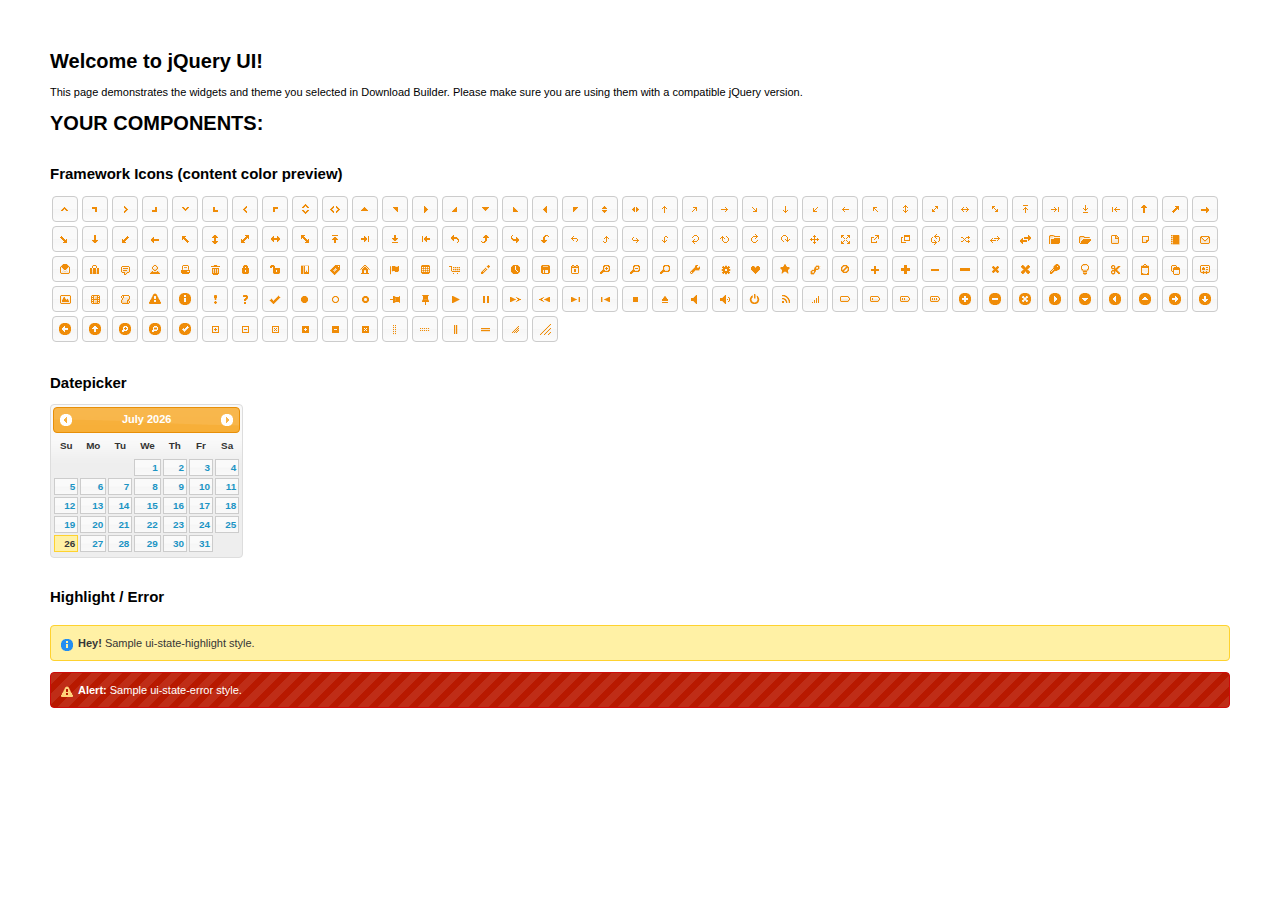
<file: js/jquery-ui-1.11.4/index.html>
<!doctype html>
<html lang="us">
<head>
	<meta charset="utf-8">
	<title>jQuery UI Example Page</title>
	<link href="jquery-ui.css" rel="stylesheet">
	<style>
	body{
		font: 62.5% "Trebuchet MS", sans-serif;
		margin: 50px;
	}
	.demoHeaders {
		margin-top: 2em;
	}
	#dialog-link {
		padding: .4em 1em .4em 20px;
		text-decoration: none;
		position: relative;
	}
	#dialog-link span.ui-icon {
		margin: 0 5px 0 0;
		position: absolute;
		left: .2em;
		top: 50%;
		margin-top: -8px;
	}
	#icons {
		margin: 0;
		padding: 0;
	}
	#icons li {
		margin: 2px;
		position: relative;
		padding: 4px 0;
		cursor: pointer;
		float: left;
		list-style: none;
	}
	#icons span.ui-icon {
		float: left;
		margin: 0 4px;
	}
	.fakewindowcontain .ui-widget-overlay {
		position: absolute;
	}
	select {
		width: 200px;
	}
	</style>
</head>
<body>

<h1>Welcome to jQuery UI!</h1>

<div class="ui-widget">
	<p>This page demonstrates the widgets and theme you selected in Download Builder. Please make sure you are using them with a compatible jQuery version.</p>
</div>

<h1>YOUR COMPONENTS:</h1>












<h2 class="demoHeaders">Framework Icons (content color preview)</h2>
<ul id="icons" class="ui-widget ui-helper-clearfix">
	<li class="ui-state-default ui-corner-all" title=".ui-icon-carat-1-n"><span class="ui-icon ui-icon-carat-1-n"></span></li>
	<li class="ui-state-default ui-corner-all" title=".ui-icon-carat-1-ne"><span class="ui-icon ui-icon-carat-1-ne"></span></li>
	<li class="ui-state-default ui-corner-all" title=".ui-icon-carat-1-e"><span class="ui-icon ui-icon-carat-1-e"></span></li>
	<li class="ui-state-default ui-corner-all" title=".ui-icon-carat-1-se"><span class="ui-icon ui-icon-carat-1-se"></span></li>
	<li class="ui-state-default ui-corner-all" title=".ui-icon-carat-1-s"><span class="ui-icon ui-icon-carat-1-s"></span></li>
	<li class="ui-state-default ui-corner-all" title=".ui-icon-carat-1-sw"><span class="ui-icon ui-icon-carat-1-sw"></span></li>
	<li class="ui-state-default ui-corner-all" title=".ui-icon-carat-1-w"><span class="ui-icon ui-icon-carat-1-w"></span></li>
	<li class="ui-state-default ui-corner-all" title=".ui-icon-carat-1-nw"><span class="ui-icon ui-icon-carat-1-nw"></span></li>
	<li class="ui-state-default ui-corner-all" title=".ui-icon-carat-2-n-s"><span class="ui-icon ui-icon-carat-2-n-s"></span></li>
	<li class="ui-state-default ui-corner-all" title=".ui-icon-carat-2-e-w"><span class="ui-icon ui-icon-carat-2-e-w"></span></li>
	<li class="ui-state-default ui-corner-all" title=".ui-icon-triangle-1-n"><span class="ui-icon ui-icon-triangle-1-n"></span></li>
	<li class="ui-state-default ui-corner-all" title=".ui-icon-triangle-1-ne"><span class="ui-icon ui-icon-triangle-1-ne"></span></li>
	<li class="ui-state-default ui-corner-all" title=".ui-icon-triangle-1-e"><span class="ui-icon ui-icon-triangle-1-e"></span></li>
	<li class="ui-state-default ui-corner-all" title=".ui-icon-triangle-1-se"><span class="ui-icon ui-icon-triangle-1-se"></span></li>
	<li class="ui-state-default ui-corner-all" title=".ui-icon-triangle-1-s"><span class="ui-icon ui-icon-triangle-1-s"></span></li>
	<li class="ui-state-default ui-corner-all" title=".ui-icon-triangle-1-sw"><span class="ui-icon ui-icon-triangle-1-sw"></span></li>
	<li class="ui-state-default ui-corner-all" title=".ui-icon-triangle-1-w"><span class="ui-icon ui-icon-triangle-1-w"></span></li>
	<li class="ui-state-default ui-corner-all" title=".ui-icon-triangle-1-nw"><span class="ui-icon ui-icon-triangle-1-nw"></span></li>
	<li class="ui-state-default ui-corner-all" title=".ui-icon-triangle-2-n-s"><span class="ui-icon ui-icon-triangle-2-n-s"></span></li>
	<li class="ui-state-default ui-corner-all" title=".ui-icon-triangle-2-e-w"><span class="ui-icon ui-icon-triangle-2-e-w"></span></li>
	<li class="ui-state-default ui-corner-all" title=".ui-icon-arrow-1-n"><span class="ui-icon ui-icon-arrow-1-n"></span></li>
	<li class="ui-state-default ui-corner-all" title=".ui-icon-arrow-1-ne"><span class="ui-icon ui-icon-arrow-1-ne"></span></li>
	<li class="ui-state-default ui-corner-all" title=".ui-icon-arrow-1-e"><span class="ui-icon ui-icon-arrow-1-e"></span></li>
	<li class="ui-state-default ui-corner-all" title=".ui-icon-arrow-1-se"><span class="ui-icon ui-icon-arrow-1-se"></span></li>
	<li class="ui-state-default ui-corner-all" title=".ui-icon-arrow-1-s"><span class="ui-icon ui-icon-arrow-1-s"></span></li>
	<li class="ui-state-default ui-corner-all" title=".ui-icon-arrow-1-sw"><span class="ui-icon ui-icon-arrow-1-sw"></span></li>
	<li class="ui-state-default ui-corner-all" title=".ui-icon-arrow-1-w"><span class="ui-icon ui-icon-arrow-1-w"></span></li>
	<li class="ui-state-default ui-corner-all" title=".ui-icon-arrow-1-nw"><span class="ui-icon ui-icon-arrow-1-nw"></span></li>
	<li class="ui-state-default ui-corner-all" title=".ui-icon-arrow-2-n-s"><span class="ui-icon ui-icon-arrow-2-n-s"></span></li>
	<li class="ui-state-default ui-corner-all" title=".ui-icon-arrow-2-ne-sw"><span class="ui-icon ui-icon-arrow-2-ne-sw"></span></li>
	<li class="ui-state-default ui-corner-all" title=".ui-icon-arrow-2-e-w"><span class="ui-icon ui-icon-arrow-2-e-w"></span></li>
	<li class="ui-state-default ui-corner-all" title=".ui-icon-arrow-2-se-nw"><span class="ui-icon ui-icon-arrow-2-se-nw"></span></li>
	<li class="ui-state-default ui-corner-all" title=".ui-icon-arrowstop-1-n"><span class="ui-icon ui-icon-arrowstop-1-n"></span></li>
	<li class="ui-state-default ui-corner-all" title=".ui-icon-arrowstop-1-e"><span class="ui-icon ui-icon-arrowstop-1-e"></span></li>
	<li class="ui-state-default ui-corner-all" title=".ui-icon-arrowstop-1-s"><span class="ui-icon ui-icon-arrowstop-1-s"></span></li>
	<li class="ui-state-default ui-corner-all" title=".ui-icon-arrowstop-1-w"><span class="ui-icon ui-icon-arrowstop-1-w"></span></li>
	<li class="ui-state-default ui-corner-all" title=".ui-icon-arrowthick-1-n"><span class="ui-icon ui-icon-arrowthick-1-n"></span></li>
	<li class="ui-state-default ui-corner-all" title=".ui-icon-arrowthick-1-ne"><span class="ui-icon ui-icon-arrowthick-1-ne"></span></li>
	<li class="ui-state-default ui-corner-all" title=".ui-icon-arrowthick-1-e"><span class="ui-icon ui-icon-arrowthick-1-e"></span></li>
	<li class="ui-state-default ui-corner-all" title=".ui-icon-arrowthick-1-se"><span class="ui-icon ui-icon-arrowthick-1-se"></span></li>
	<li class="ui-state-default ui-corner-all" title=".ui-icon-arrowthick-1-s"><span class="ui-icon ui-icon-arrowthick-1-s"></span></li>
	<li class="ui-state-default ui-corner-all" title=".ui-icon-arrowthick-1-sw"><span class="ui-icon ui-icon-arrowthick-1-sw"></span></li>
	<li class="ui-state-default ui-corner-all" title=".ui-icon-arrowthick-1-w"><span class="ui-icon ui-icon-arrowthick-1-w"></span></li>
	<li class="ui-state-default ui-corner-all" title=".ui-icon-arrowthick-1-nw"><span class="ui-icon ui-icon-arrowthick-1-nw"></span></li>
	<li class="ui-state-default ui-corner-all" title=".ui-icon-arrowthick-2-n-s"><span class="ui-icon ui-icon-arrowthick-2-n-s"></span></li>
	<li class="ui-state-default ui-corner-all" title=".ui-icon-arrowthick-2-ne-sw"><span class="ui-icon ui-icon-arrowthick-2-ne-sw"></span></li>
	<li class="ui-state-default ui-corner-all" title=".ui-icon-arrowthick-2-e-w"><span class="ui-icon ui-icon-arrowthick-2-e-w"></span></li>
	<li class="ui-state-default ui-corner-all" title=".ui-icon-arrowthick-2-se-nw"><span class="ui-icon ui-icon-arrowthick-2-se-nw"></span></li>
	<li class="ui-state-default ui-corner-all" title=".ui-icon-arrowthickstop-1-n"><span class="ui-icon ui-icon-arrowthickstop-1-n"></span></li>
	<li class="ui-state-default ui-corner-all" title=".ui-icon-arrowthickstop-1-e"><span class="ui-icon ui-icon-arrowthickstop-1-e"></span></li>
	<li class="ui-state-default ui-corner-all" title=".ui-icon-arrowthickstop-1-s"><span class="ui-icon ui-icon-arrowthickstop-1-s"></span></li>
	<li class="ui-state-default ui-corner-all" title=".ui-icon-arrowthickstop-1-w"><span class="ui-icon ui-icon-arrowthickstop-1-w"></span></li>
	<li class="ui-state-default ui-corner-all" title=".ui-icon-arrowreturnthick-1-w"><span class="ui-icon ui-icon-arrowreturnthick-1-w"></span></li>
	<li class="ui-state-default ui-corner-all" title=".ui-icon-arrowreturnthick-1-n"><span class="ui-icon ui-icon-arrowreturnthick-1-n"></span></li>
	<li class="ui-state-default ui-corner-all" title=".ui-icon-arrowreturnthick-1-e"><span class="ui-icon ui-icon-arrowreturnthick-1-e"></span></li>
	<li class="ui-state-default ui-corner-all" title=".ui-icon-arrowreturnthick-1-s"><span class="ui-icon ui-icon-arrowreturnthick-1-s"></span></li>
	<li class="ui-state-default ui-corner-all" title=".ui-icon-arrowreturn-1-w"><span class="ui-icon ui-icon-arrowreturn-1-w"></span></li>
	<li class="ui-state-default ui-corner-all" title=".ui-icon-arrowreturn-1-n"><span class="ui-icon ui-icon-arrowreturn-1-n"></span></li>
	<li class="ui-state-default ui-corner-all" title=".ui-icon-arrowreturn-1-e"><span class="ui-icon ui-icon-arrowreturn-1-e"></span></li>
	<li class="ui-state-default ui-corner-all" title=".ui-icon-arrowreturn-1-s"><span class="ui-icon ui-icon-arrowreturn-1-s"></span></li>
	<li class="ui-state-default ui-corner-all" title=".ui-icon-arrowrefresh-1-w"><span class="ui-icon ui-icon-arrowrefresh-1-w"></span></li>
	<li class="ui-state-default ui-corner-all" title=".ui-icon-arrowrefresh-1-n"><span class="ui-icon ui-icon-arrowrefresh-1-n"></span></li>
	<li class="ui-state-default ui-corner-all" title=".ui-icon-arrowrefresh-1-e"><span class="ui-icon ui-icon-arrowrefresh-1-e"></span></li>
	<li class="ui-state-default ui-corner-all" title=".ui-icon-arrowrefresh-1-s"><span class="ui-icon ui-icon-arrowrefresh-1-s"></span></li>
	<li class="ui-state-default ui-corner-all" title=".ui-icon-arrow-4"><span class="ui-icon ui-icon-arrow-4"></span></li>
	<li class="ui-state-default ui-corner-all" title=".ui-icon-arrow-4-diag"><span class="ui-icon ui-icon-arrow-4-diag"></span></li>
	<li class="ui-state-default ui-corner-all" title=".ui-icon-extlink"><span class="ui-icon ui-icon-extlink"></span></li>
	<li class="ui-state-default ui-corner-all" title=".ui-icon-newwin"><span class="ui-icon ui-icon-newwin"></span></li>
	<li class="ui-state-default ui-corner-all" title=".ui-icon-refresh"><span class="ui-icon ui-icon-refresh"></span></li>
	<li class="ui-state-default ui-corner-all" title=".ui-icon-shuffle"><span class="ui-icon ui-icon-shuffle"></span></li>
	<li class="ui-state-default ui-corner-all" title=".ui-icon-transfer-e-w"><span class="ui-icon ui-icon-transfer-e-w"></span></li>
	<li class="ui-state-default ui-corner-all" title=".ui-icon-transferthick-e-w"><span class="ui-icon ui-icon-transferthick-e-w"></span></li>
	<li class="ui-state-default ui-corner-all" title=".ui-icon-folder-collapsed"><span class="ui-icon ui-icon-folder-collapsed"></span></li>
	<li class="ui-state-default ui-corner-all" title=".ui-icon-folder-open"><span class="ui-icon ui-icon-folder-open"></span></li>
	<li class="ui-state-default ui-corner-all" title=".ui-icon-document"><span class="ui-icon ui-icon-document"></span></li>
	<li class="ui-state-default ui-corner-all" title=".ui-icon-document-b"><span class="ui-icon ui-icon-document-b"></span></li>
	<li class="ui-state-default ui-corner-all" title=".ui-icon-note"><span class="ui-icon ui-icon-note"></span></li>
	<li class="ui-state-default ui-corner-all" title=".ui-icon-mail-closed"><span class="ui-icon ui-icon-mail-closed"></span></li>
	<li class="ui-state-default ui-corner-all" title=".ui-icon-mail-open"><span class="ui-icon ui-icon-mail-open"></span></li>
	<li class="ui-state-default ui-corner-all" title=".ui-icon-suitcase"><span class="ui-icon ui-icon-suitcase"></span></li>
	<li class="ui-state-default ui-corner-all" title=".ui-icon-comment"><span class="ui-icon ui-icon-comment"></span></li>
	<li class="ui-state-default ui-corner-all" title=".ui-icon-person"><span class="ui-icon ui-icon-person"></span></li>
	<li class="ui-state-default ui-corner-all" title=".ui-icon-print"><span class="ui-icon ui-icon-print"></span></li>
	<li class="ui-state-default ui-corner-all" title=".ui-icon-trash"><span class="ui-icon ui-icon-trash"></span></li>
	<li class="ui-state-default ui-corner-all" title=".ui-icon-locked"><span class="ui-icon ui-icon-locked"></span></li>
	<li class="ui-state-default ui-corner-all" title=".ui-icon-unlocked"><span class="ui-icon ui-icon-unlocked"></span></li>
	<li class="ui-state-default ui-corner-all" title=".ui-icon-bookmark"><span class="ui-icon ui-icon-bookmark"></span></li>
	<li class="ui-state-default ui-corner-all" title=".ui-icon-tag"><span class="ui-icon ui-icon-tag"></span></li>
	<li class="ui-state-default ui-corner-all" title=".ui-icon-home"><span class="ui-icon ui-icon-home"></span></li>
	<li class="ui-state-default ui-corner-all" title=".ui-icon-flag"><span class="ui-icon ui-icon-flag"></span></li>
	<li class="ui-state-default ui-corner-all" title=".ui-icon-calculator"><span class="ui-icon ui-icon-calculator"></span></li>
	<li class="ui-state-default ui-corner-all" title=".ui-icon-cart"><span class="ui-icon ui-icon-cart"></span></li>
	<li class="ui-state-default ui-corner-all" title=".ui-icon-pencil"><span class="ui-icon ui-icon-pencil"></span></li>
	<li class="ui-state-default ui-corner-all" title=".ui-icon-clock"><span class="ui-icon ui-icon-clock"></span></li>
	<li class="ui-state-default ui-corner-all" title=".ui-icon-disk"><span class="ui-icon ui-icon-disk"></span></li>
	<li class="ui-state-default ui-corner-all" title=".ui-icon-calendar"><span class="ui-icon ui-icon-calendar"></span></li>
	<li class="ui-state-default ui-corner-all" title=".ui-icon-zoomin"><span class="ui-icon ui-icon-zoomin"></span></li>
	<li class="ui-state-default ui-corner-all" title=".ui-icon-zoomout"><span class="ui-icon ui-icon-zoomout"></span></li>
	<li class="ui-state-default ui-corner-all" title=".ui-icon-search"><span class="ui-icon ui-icon-search"></span></li>
	<li class="ui-state-default ui-corner-all" title=".ui-icon-wrench"><span class="ui-icon ui-icon-wrench"></span></li>
	<li class="ui-state-default ui-corner-all" title=".ui-icon-gear"><span class="ui-icon ui-icon-gear"></span></li>
	<li class="ui-state-default ui-corner-all" title=".ui-icon-heart"><span class="ui-icon ui-icon-heart"></span></li>
	<li class="ui-state-default ui-corner-all" title=".ui-icon-star"><span class="ui-icon ui-icon-star"></span></li>
	<li class="ui-state-default ui-corner-all" title=".ui-icon-link"><span class="ui-icon ui-icon-link"></span></li>
	<li class="ui-state-default ui-corner-all" title=".ui-icon-cancel"><span class="ui-icon ui-icon-cancel"></span></li>
	<li class="ui-state-default ui-corner-all" title=".ui-icon-plus"><span class="ui-icon ui-icon-plus"></span></li>
	<li class="ui-state-default ui-corner-all" title=".ui-icon-plusthick"><span class="ui-icon ui-icon-plusthick"></span></li>
	<li class="ui-state-default ui-corner-all" title=".ui-icon-minus"><span class="ui-icon ui-icon-minus"></span></li>
	<li class="ui-state-default ui-corner-all" title=".ui-icon-minusthick"><span class="ui-icon ui-icon-minusthick"></span></li>
	<li class="ui-state-default ui-corner-all" title=".ui-icon-close"><span class="ui-icon ui-icon-close"></span></li>
	<li class="ui-state-default ui-corner-all" title=".ui-icon-closethick"><span class="ui-icon ui-icon-closethick"></span></li>
	<li class="ui-state-default ui-corner-all" title=".ui-icon-key"><span class="ui-icon ui-icon-key"></span></li>
	<li class="ui-state-default ui-corner-all" title=".ui-icon-lightbulb"><span class="ui-icon ui-icon-lightbulb"></span></li>
	<li class="ui-state-default ui-corner-all" title=".ui-icon-scissors"><span class="ui-icon ui-icon-scissors"></span></li>
	<li class="ui-state-default ui-corner-all" title=".ui-icon-clipboard"><span class="ui-icon ui-icon-clipboard"></span></li>
	<li class="ui-state-default ui-corner-all" title=".ui-icon-copy"><span class="ui-icon ui-icon-copy"></span></li>
	<li class="ui-state-default ui-corner-all" title=".ui-icon-contact"><span class="ui-icon ui-icon-contact"></span></li>
	<li class="ui-state-default ui-corner-all" title=".ui-icon-image"><span class="ui-icon ui-icon-image"></span></li>
	<li class="ui-state-default ui-corner-all" title=".ui-icon-video"><span class="ui-icon ui-icon-video"></span></li>
	<li class="ui-state-default ui-corner-all" title=".ui-icon-script"><span class="ui-icon ui-icon-script"></span></li>
	<li class="ui-state-default ui-corner-all" title=".ui-icon-alert"><span class="ui-icon ui-icon-alert"></span></li>
	<li class="ui-state-default ui-corner-all" title=".ui-icon-info"><span class="ui-icon ui-icon-info"></span></li>
	<li class="ui-state-default ui-corner-all" title=".ui-icon-notice"><span class="ui-icon ui-icon-notice"></span></li>
	<li class="ui-state-default ui-corner-all" title=".ui-icon-help"><span class="ui-icon ui-icon-help"></span></li>
	<li class="ui-state-default ui-corner-all" title=".ui-icon-check"><span class="ui-icon ui-icon-check"></span></li>
	<li class="ui-state-default ui-corner-all" title=".ui-icon-bullet"><span class="ui-icon ui-icon-bullet"></span></li>
	<li class="ui-state-default ui-corner-all" title=".ui-icon-radio-off"><span class="ui-icon ui-icon-radio-off"></span></li>
	<li class="ui-state-default ui-corner-all" title=".ui-icon-radio-on"><span class="ui-icon ui-icon-radio-on"></span></li>
	<li class="ui-state-default ui-corner-all" title=".ui-icon-pin-w"><span class="ui-icon ui-icon-pin-w"></span></li>
	<li class="ui-state-default ui-corner-all" title=".ui-icon-pin-s"><span class="ui-icon ui-icon-pin-s"></span></li>
	<li class="ui-state-default ui-corner-all" title=".ui-icon-play"><span class="ui-icon ui-icon-play"></span></li>
	<li class="ui-state-default ui-corner-all" title=".ui-icon-pause"><span class="ui-icon ui-icon-pause"></span></li>
	<li class="ui-state-default ui-corner-all" title=".ui-icon-seek-next"><span class="ui-icon ui-icon-seek-next"></span></li>
	<li class="ui-state-default ui-corner-all" title=".ui-icon-seek-prev"><span class="ui-icon ui-icon-seek-prev"></span></li>
	<li class="ui-state-default ui-corner-all" title=".ui-icon-seek-end"><span class="ui-icon ui-icon-seek-end"></span></li>
	<li class="ui-state-default ui-corner-all" title=".ui-icon-seek-first"><span class="ui-icon ui-icon-seek-first"></span></li>
	<li class="ui-state-default ui-corner-all" title=".ui-icon-stop"><span class="ui-icon ui-icon-stop"></span></li>
	<li class="ui-state-default ui-corner-all" title=".ui-icon-eject"><span class="ui-icon ui-icon-eject"></span></li>
	<li class="ui-state-default ui-corner-all" title=".ui-icon-volume-off"><span class="ui-icon ui-icon-volume-off"></span></li>
	<li class="ui-state-default ui-corner-all" title=".ui-icon-volume-on"><span class="ui-icon ui-icon-volume-on"></span></li>
	<li class="ui-state-default ui-corner-all" title=".ui-icon-power"><span class="ui-icon ui-icon-power"></span></li>
	<li class="ui-state-default ui-corner-all" title=".ui-icon-signal-diag"><span class="ui-icon ui-icon-signal-diag"></span></li>
	<li class="ui-state-default ui-corner-all" title=".ui-icon-signal"><span class="ui-icon ui-icon-signal"></span></li>
	<li class="ui-state-default ui-corner-all" title=".ui-icon-battery-0"><span class="ui-icon ui-icon-battery-0"></span></li>
	<li class="ui-state-default ui-corner-all" title=".ui-icon-battery-1"><span class="ui-icon ui-icon-battery-1"></span></li>
	<li class="ui-state-default ui-corner-all" title=".ui-icon-battery-2"><span class="ui-icon ui-icon-battery-2"></span></li>
	<li class="ui-state-default ui-corner-all" title=".ui-icon-battery-3"><span class="ui-icon ui-icon-battery-3"></span></li>
	<li class="ui-state-default ui-corner-all" title=".ui-icon-circle-plus"><span class="ui-icon ui-icon-circle-plus"></span></li>
	<li class="ui-state-default ui-corner-all" title=".ui-icon-circle-minus"><span class="ui-icon ui-icon-circle-minus"></span></li>
	<li class="ui-state-default ui-corner-all" title=".ui-icon-circle-close"><span class="ui-icon ui-icon-circle-close"></span></li>
	<li class="ui-state-default ui-corner-all" title=".ui-icon-circle-triangle-e"><span class="ui-icon ui-icon-circle-triangle-e"></span></li>
	<li class="ui-state-default ui-corner-all" title=".ui-icon-circle-triangle-s"><span class="ui-icon ui-icon-circle-triangle-s"></span></li>
	<li class="ui-state-default ui-corner-all" title=".ui-icon-circle-triangle-w"><span class="ui-icon ui-icon-circle-triangle-w"></span></li>
	<li class="ui-state-default ui-corner-all" title=".ui-icon-circle-triangle-n"><span class="ui-icon ui-icon-circle-triangle-n"></span></li>
	<li class="ui-state-default ui-corner-all" title=".ui-icon-circle-arrow-e"><span class="ui-icon ui-icon-circle-arrow-e"></span></li>
	<li class="ui-state-default ui-corner-all" title=".ui-icon-circle-arrow-s"><span class="ui-icon ui-icon-circle-arrow-s"></span></li>
	<li class="ui-state-default ui-corner-all" title=".ui-icon-circle-arrow-w"><span class="ui-icon ui-icon-circle-arrow-w"></span></li>
	<li class="ui-state-default ui-corner-all" title=".ui-icon-circle-arrow-n"><span class="ui-icon ui-icon-circle-arrow-n"></span></li>
	<li class="ui-state-default ui-corner-all" title=".ui-icon-circle-zoomin"><span class="ui-icon ui-icon-circle-zoomin"></span></li>
	<li class="ui-state-default ui-corner-all" title=".ui-icon-circle-zoomout"><span class="ui-icon ui-icon-circle-zoomout"></span></li>
	<li class="ui-state-default ui-corner-all" title=".ui-icon-circle-check"><span class="ui-icon ui-icon-circle-check"></span></li>
	<li class="ui-state-default ui-corner-all" title=".ui-icon-circlesmall-plus"><span class="ui-icon ui-icon-circlesmall-plus"></span></li>
	<li class="ui-state-default ui-corner-all" title=".ui-icon-circlesmall-minus"><span class="ui-icon ui-icon-circlesmall-minus"></span></li>
	<li class="ui-state-default ui-corner-all" title=".ui-icon-circlesmall-close"><span class="ui-icon ui-icon-circlesmall-close"></span></li>
	<li class="ui-state-default ui-corner-all" title=".ui-icon-squaresmall-plus"><span class="ui-icon ui-icon-squaresmall-plus"></span></li>
	<li class="ui-state-default ui-corner-all" title=".ui-icon-squaresmall-minus"><span class="ui-icon ui-icon-squaresmall-minus"></span></li>
	<li class="ui-state-default ui-corner-all" title=".ui-icon-squaresmall-close"><span class="ui-icon ui-icon-squaresmall-close"></span></li>
	<li class="ui-state-default ui-corner-all" title=".ui-icon-grip-dotted-vertical"><span class="ui-icon ui-icon-grip-dotted-vertical"></span></li>
	<li class="ui-state-default ui-corner-all" title=".ui-icon-grip-dotted-horizontal"><span class="ui-icon ui-icon-grip-dotted-horizontal"></span></li>
	<li class="ui-state-default ui-corner-all" title=".ui-icon-grip-solid-vertical"><span class="ui-icon ui-icon-grip-solid-vertical"></span></li>
	<li class="ui-state-default ui-corner-all" title=".ui-icon-grip-solid-horizontal"><span class="ui-icon ui-icon-grip-solid-horizontal"></span></li>
	<li class="ui-state-default ui-corner-all" title=".ui-icon-gripsmall-diagonal-se"><span class="ui-icon ui-icon-gripsmall-diagonal-se"></span></li>
	<li class="ui-state-default ui-corner-all" title=".ui-icon-grip-diagonal-se"><span class="ui-icon ui-icon-grip-diagonal-se"></span></li>
</ul>




<!-- Datepicker -->
<h2 class="demoHeaders">Datepicker</h2>
<div id="datepicker"></div>












<!-- Highlight / Error -->
<h2 class="demoHeaders">Highlight / Error</h2>
<div class="ui-widget">
	<div class="ui-state-highlight ui-corner-all" style="margin-top: 20px; padding: 0 .7em;">
		<p><span class="ui-icon ui-icon-info" style="float: left; margin-right: .3em;"></span>
		<strong>Hey!</strong> Sample ui-state-highlight style.</p>
	</div>
</div>
<br>
<div class="ui-widget">
	<div class="ui-state-error ui-corner-all" style="padding: 0 .7em;">
		<p><span class="ui-icon ui-icon-alert" style="float: left; margin-right: .3em;"></span>
		<strong>Alert:</strong> Sample ui-state-error style.</p>
	</div>
</div>

<script src="external/jquery/jquery.js"></script>
<script src="jquery-ui.js"></script>
<script>











$( "#datepicker" ).datepicker({
	inline: true
});














// Hover states on the static widgets
$( "#dialog-link, #icons li" ).hover(
	function() {
		$( this ).addClass( "ui-state-hover" );
	},
	function() {
		$( this ).removeClass( "ui-state-hover" );
	}
);
</script>
</body>
</html>
</file>
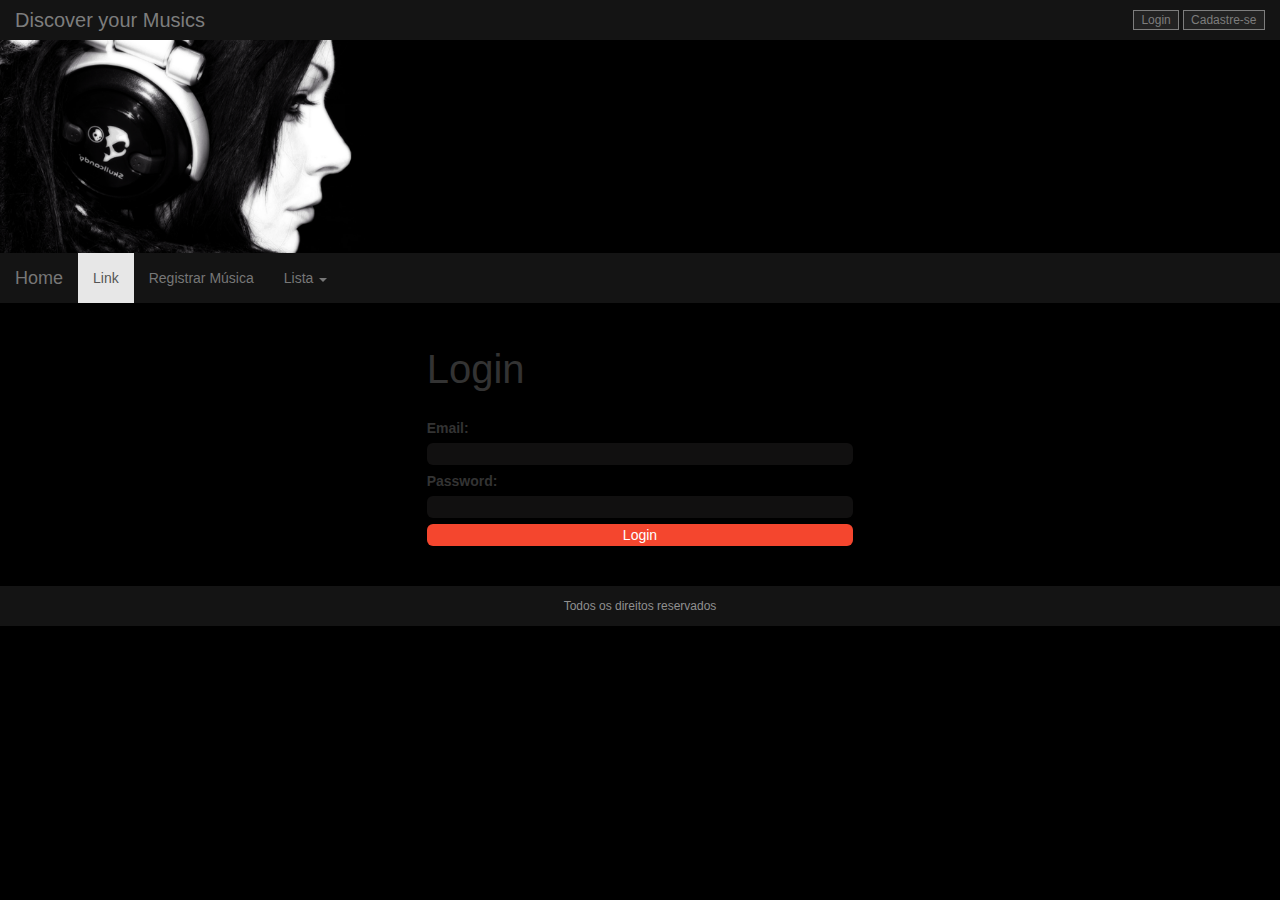
<file: login.html>
<!DOCTYPE html>
<html>
    <head>
        <title>Login</title>
        <meta charset="UTF-8">
        <meta name="viewport" content="width=device-width, height=device-height, initial-scale=1.0">
        <!-- Bootstrap -->
        <link href="css/bootstrap.min.css" rel="stylesheet">
        <link href="style.css" rel="stylesheet">
		
		<script src="js/jquery.js"></script>
        <script src="js/bootstrap.min.js"></script>
		
		<script src="js/validator.js"></script>
		<script src="js/login.js"></script>
		<script src="js/process.js"></script>		
    </head>
    
    <body>
<!--topbar---------------------------------------------------------------------------------------------------->
        <div class="container-fluid">
            <div class="row top-bar">
                    <div class="col-md-10 ">
                        Discover your Musics
                    </div>
                    <div class="login col-md-2">
                        <a href="login.html">Login</a>
                        <a href="signin.html">Cadastre-se</a>
                    </div>
            </div>

<!--BANNER---------------------------------------------------------------------------------------------------->
            <div id="banner" class="row">
                <div class="col-md-4 no-pad">
                    <img src="images/15.png" alt="logo"> 
                </div>
                <div class="col-md-8">
                    <header class="header row">
                        <div class="site-name col-md-12 no-pad">
                            <!--MUSICS ONFIRE-->
                        </div>
                    </header>
                </div>
            </div>

<!--MENU---------------------------------------------------------------------------------------------------->
            <div class="row">
                <div class="col-md-12 no-margin no-pad">
                    <nav class="navbar navbar-default menu no-margin"> <!-- menu-->
                        <div class="container-fluid">
                            <div class="navbar-header">
                                <button type="button" class="navbar-toggle collapsed" data-toggle="collapse" data-target="#menu-collapse">
                                    <span class="sr-only">Toggle navigation</span>
                                    <span class="icon-bar"></span>
                                    <span class="icon-bar"></span>
                                    <span class="icon-bar"></span>
                                </button>
                                
                                <a class="navbar-brand" href="index.html">Home</a>
                            </div>
                                                            
                            <div class="collapse navbar-collapse" id="menu-collapse">
                                <ul class="nav navbar-nav">
                                    <li class="active"><a href="#">Link <span class="sr-only">(current)</span></a></li>
                                    <li><a href="registerX.html">Registrar Música</a></li>
									<li class="dropdown">
                                        <a href="#" class="dropdown-toggle" data-toggle="dropdown" role="button" aria-expanded="false">Lista <span class="caret"></span></a>
                                        <ul class="dropdown-menu dropdown-bg" role="menu"> <!-- dropdown menu -->
											<li><a href="#">Funk</a></li>
											<li><a href="#">Hip-Hop</a></li>
											<li><a href="#">Pagode</a></li>
											<li><a href="#">Pop</a></li>
											<li><a href="#">Rock</a></li>
											<li><a href="#">Sertanejo</a></li> <!-- dropdown menu -->
                                        </ul>
                                    </li>									
                                </ul> 
                            </div>
                            
                        </div>
                    </nav> <!-- menu-->
                </div>
            </div>

<!--CONTEUDO---------------------------------------------------------------------------------------------------->
            <div class="row">
                <div class="col-md-12">
                    <section class="content row"> <!--content -->     
                        <form id="login">
                            <fieldset>
                                    <div class="col-md-4"></div>
                                    <div class="col-md-4">
                                        <div class="row">
                                            <legend class="legend">Login</legend>
                                        </div>
                                        <div class="row no-pad">
                                            <label class="col-md-12 no-pad" for="email">Email:</label>
                                        </div>
                                        <div class="row no-pad">
                                            <input class="col-md-12 no-pad input-form" id="email" type="text">
                                        </div>
                                        <div class="row no-pad">
                                            <label class="col-md-12 no-pad" for="password">Password:</label>
                                        </div>
                                        <div class="row no-pad">
                                            <input class="col-md-12 no-pad input-form" id="password" type="password">
                                        </div>
                                        <div class="row no-pad">
								            <input class="col-md-12 no-pad button-form" id="submit" type="submit" value="Login" onclick="return validator();">
                                        </div>
                                    </div>
                                    <div class="col-md-4"></div>
				            </fieldset>
				        </form>
                    </section> <!--content -->
                </div> 
            </div>

<!--RODAPÉ---------------------------------------------------------------------------------------------------->
            <div class="row"> <!-- footer -->
                <footer class="footer">
                    <p>Todos os direitos reservados</p>
                </footer>
            </div>
        </div>
    </body>
</html>
</file>
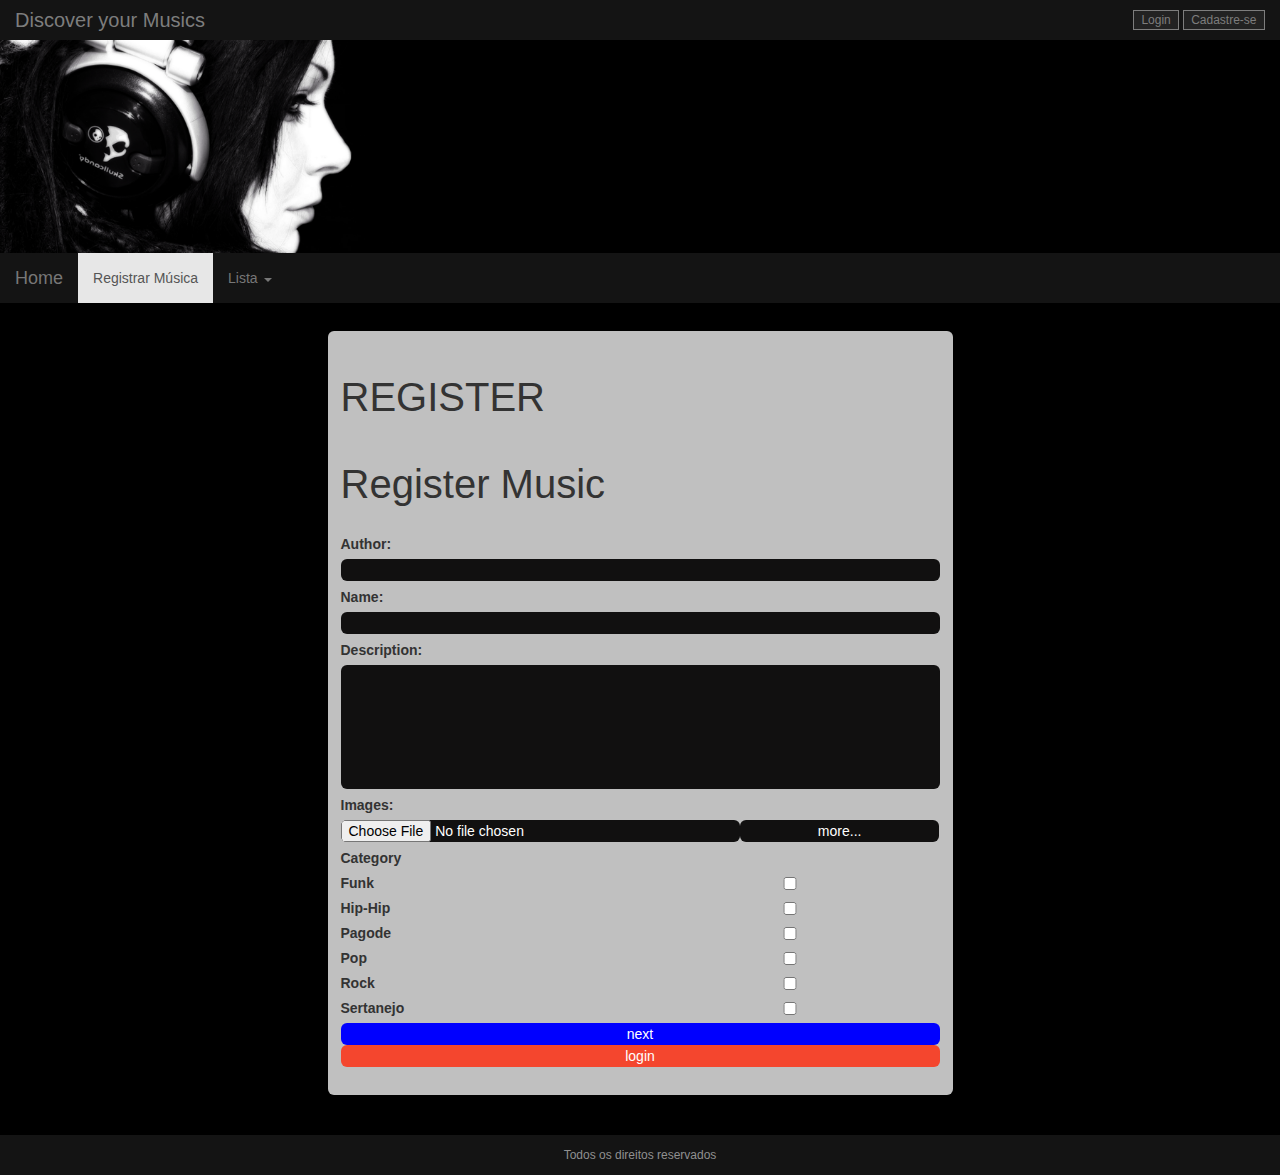
<file: registerX.html>
<!DOCTYPE html>
<html>
    <head>
        <title>Registro de Música</title>
        <meta charset="UTF-8">
        <meta name="viewport" content="width=device-width, height=device-height, initial-scale=1.0">
        <!-- Bootstrap -->
        <link href="css/bootstrap.min.css" rel="stylesheet">
        <link href="style.css" rel="stylesheet">
		
		<script src="js/jquery.js"></script>
		<script src="js/jquery-ui-1.11.4/jquery-ui.js"></script>
        <script src="js/bootstrap.min.js"></script>
		
		<script src="js/validator.js"></script>
		<script src="js/registerX.js"></script>
		<script src="js/process.js"></script>
    </head>
    <body>
<!--topbar---------------------------------------------------------------------------------------------------->
        <div class="container-fluid">
            <div class="row top-bar">
                    <div class="col-sm-6">
                        	Discover your Musics
                    </div>
                    <div class="login col-sm-6">
                        <a href="login.html">Login</a>
                        <a href="signin.html">Cadastre-se</a>
                    </div>
            </div>

<!--BANNER---------------------------------------------------------------------------------------------------->
            <div class="row">
                <div class="col-md-4 no-pad">
                    <img src="images/15.png" alt="logo"> 
                </div>
                <div class="col-md-8">
                    <header class="header row">
                        <div class="site-name col-md-12 no-pad">
                            <!--MUSICS ONFIRE-->
                        </div>
                    </header>
                </div>
            </div>

<!--MENU---------------------------------------------------------------------------------------------------->
            <div class="row">
                <div class="col-md-12 no-margin no-pad">
                    <nav class="navbar navbar-default menu no-margin"> <!-- menu-->
                        <div class="container-fluid">
                            <div class="navbar-header">
                                <button type="button" class="navbar-toggle collapsed" data-toggle="collapse" data-target="#menu-collapse">
                                    <span class="sr-only">Toggle navigation</span>
                                    <span class="icon-bar"></span>
                                    <span class="icon-bar"></span>
                                    <span class="icon-bar"></span>
                                </button>
                                
                                <a class="navbar-brand" href="index.html">Home</a>
                            </div>
                                                            
                            <div class="collapse navbar-collapse" id="menu-collapse">
                                <ul class="nav navbar-nav">
                                    <li class="active"><a href="registerX.html">Registrar Música <span class="sr-only">(current)</span></a></li>
									<li class="dropdown">
                                        <a href="#" class="dropdown-toggle" data-toggle="dropdown" role="button" aria-expanded="false">Lista <span class="caret"></span></a>
                                        <ul class="dropdown-menu dropdown-bg" role="menu"> <!-- dropdown menu -->
											<li><a href="#">Funk</a></li>
											<li><a href="#">Hip-Hop</a></li>
											<li><a href="#">Pagode</a></li>
											<li><a href="#">Pop</a></li>
											<li><a href="#">Rock</a></li>
											<li><a href="#">Sertanejo</a></li> <!-- dropdown menu -->
                                        </ul>
                                    </li>									
                                </ul> 
                            </div>
                            
                        </div>
                    </nav> <!-- menu-->
                </div>
            </div>

            
            <div class="row"> <!-- main -->
                    <div class="col-md-12 no-padding">
                        <section class="content"> <!--content -->
							<form id="login">
								<fieldset>
									<div class="col-md-3"></div>
                                    <div class="col-md-6 form-background">
                                        <div class="row">
                                            <legend class="legend">REGISTER</legend>
                                        </div>
                                        <div class="row">
                                            <legend class="legend">Register Music</legend>
                                        </div>
                                        <div class="row no-pad">
                                            <label class="col-md-12 no-pad" for="name">Author:</label>
                                        </div>
                                        <div class="row no-pad">
                                            <input class="col-md-12 no-pad input-form" id="name" type="text" readonly>
                                        </div>
                                        <div class="row no-pad">
                                            <label class="col-md-12 no-pad" for="nameX">Name:</label>
                                        </div>
                                        <div class="row no-pad">
                                            <input class="col-md-12 no-pad input-form" id="nameX" type="text" maxlength = "50" size = "50">
                                        </div>
                                        <div class="row no-pad">
                                            <label class="col-md-12 no-pad" for="descrip">Description:</label>
                                        </div>
                                        <div class="row no-pad">
                                            <textarea class="col-md-12 no-pad input-form" id="descrip" type="text" maxlength = "300" rows = "6" cols = "50" style="resize:none;"></textarea>
                                        </div>
                                        <div class="row no-pad">
                                            <label class="col-md-12 no-pad" for="firstImg">Images:</label>
                                        </div>
                                        <div class="row no-pad">
                                            <input class="col-md-8 no-pad input-form img" id="firstImg" type="file" accept="src/imgX/*">
                                            <input id="moreImg" class="col-md-4 no-pad input-form newField" type = "button" value="more...">
                                        </div>
                                        <div class="row no-pad">
                                        	<label class="col-md-12 no-pad" for="">Category</label>
                                        </div>
	                                        <div class="row no-pad">
	                                        	<label class="col-md-6 no-pad" for="cat1">Funk</label>
	                                        	<input id = "cat1" class="col-md-6 no-pad category" type="checkbox" value="Funk">
	                                        </div>
											<div class="row no-pad">
												<label class="col-md-6 no-pad" for="cat2">Hip-Hip</label>
												<input id = "cat2" class="col-md-6 no-pad category" type="checkbox" value="Hip-Hop">
											</div>
											<div class="row no-pad">
												<label class="col-md-6 no-pad" for="cat3">Pagode</label>
												<input id = "cat3" class="col-md-6 no-pad category" type="checkbox" value="Pagode">
											</div>
											<div class="row no-pad">
												<label class="col-md-6 no-pad" for="cat4">Pop</label>
												<input id = "cat4" class="col-md-6 no-pad category" type="checkbox" value="Pop">
											</div>
											<div class="row no-pad">
												<label class="col-md-6 no-pad" for="cat5">Rock</label>
												<input id = "cat5" class="col-md-6 no-pad category" type="checkbox" value="Rock">
											</div>
											<div class="row no-pad">
												<label class="col-md-6 no-pad" for="cat6">Sertanejo</label>
												<input id = "cat6" class="col-md-6 no-pad category" type="checkbox" value="Sertanejo">
											</div>
											<span id="lastTag"></span>
											<div class = "row no-pad">
												<input id="newField" type="button" class="col-md-12 no-pad newData button-form" value="next">
											</div>
											<div class="row no-pad">
								    			<input class="col-md-12 no-pad button-form" id="submit" type="submit" value="login" onclick="return validator();">
                                   			</div>                                   			
                                    </div>
                                    <div class="col-md-3"></div>
                                    
									<!-- 
									<label for="name">Author</label>
									<input id="name" type="text" readonly>
									<br>
									
									<label for="nameX">Name</label>
									<input id="nameX" type="text" maxlength = "50" size = "50">
									<br>
									
									<label for = "descrip">Description</label>
									<textarea id="descrip" maxlength = "300" rows = "6" cols = "50" style="resize:none;"></textarea>
									<br>
									
									<label for="firstImg">Images</label>
									<input id="firstImg" class="img" type="file" accept="src/imgX/*">
									<input id="moreImg" class="newField" type = "button" value="more...">
									<br>
									
									<label for="">Category</label><br>
										<label for="cat1">Funk</label>
										<input id = "cat1" class="category" type="checkbox" value="Funk">
										<br>
										
										<label for="cat2">Hip-Hip</label>
										<input id = "cat2" class="category" type="checkbox" value="Hip-Hop">
										<br>
										
										<label for="cat3">Pagode</label>
										<input id = "cat3" class="category" type="checkbox" value="Pagode">
										<br>
										
										<label for="cat4">Pop</label>
										<input id = "cat4" class="category" type="checkbox" value="Pop">
										<br>
										
										<label for="cat5">Rock</label>
										<input id = "cat5" class="category" type="checkbox" value="Rock">
										<br>
										
										<label for="cat6">Sertanejo</label>
										<input id = "cat6" class="category" type="checkbox" value="Sertanejo">
										<br>							
									<br>
									<input id="newField" type="button" class="newData" value="next">
									<br>
									-->

								</fieldset>
							</form>
                        </section>
                    </div> <!--content -->   
                 
                    
                </div> <!-- main -->

<!--RODAPÉ---------------------------------------------------------------------------------------------------->
	            <div class="row"> <!-- footer -->
	                <footer class="footer">
	                    <p>Todos os direitos reservados</p>
	                </footer>
	            </div>
            </div> <!-- container -->
    </body>

</html>
</file>
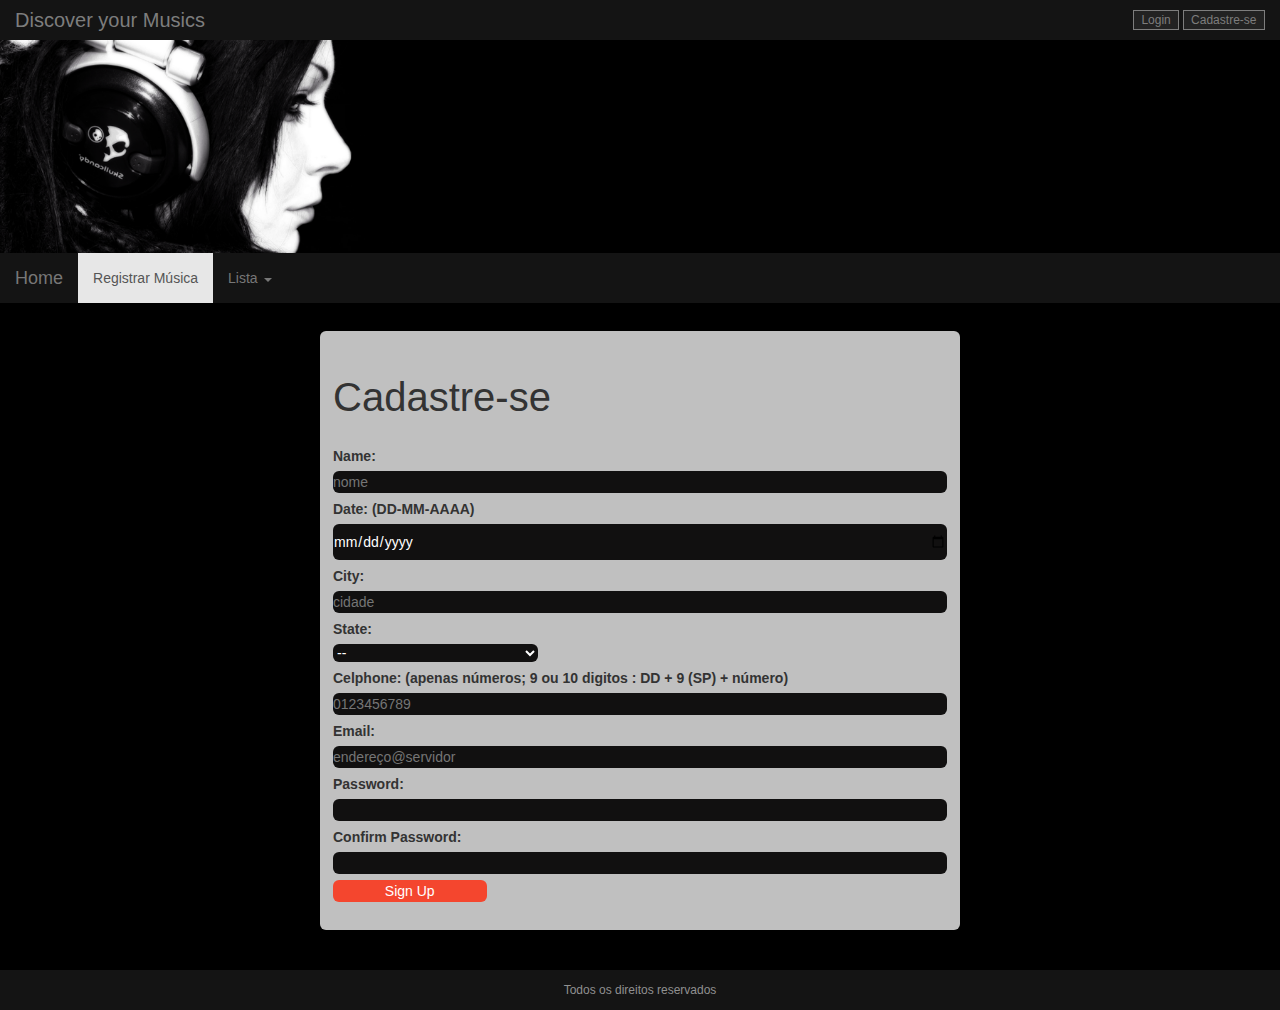
<file: signin.html>
<!DOCTYPE html>
<html>
    <head>
        <title>Cadastro</title>
        <meta charset="UTF-8">
        <meta name="viewport" content="width=device-width, height=device-height, initial-scale=1.0">
        <!-- Bootstrap -->
        <link href="css/bootstrap.min.css" rel="stylesheet">
        <link href="style.css" rel="stylesheet">
		
		<script src="js/jquery.js"></script>
		<script src="js/jquery-ui-1.11.4/jquery-ui.js"></script>
        <script src="js/bootstrap.min.js"></script>
		
		<script src="js/validator.js"></script>
		<script src="js/signin.js"></script>
		<script src="js/process.js"></script>		
    </head>
    <body>
 <!--topbar---------------------------------------------------------------------------------------------------->
        <div class="container-fluid">
            <div class="row top-bar">
                    <div class="col-md-10 ">
                        Discover your Musics
                    </div>
                    <div class="login col-md-2">
                        <a href="login.html">Login</a>
                        <a href="signin.html">Cadastre-se</a>
                    </div>
            </div>

<!--BANNER---------------------------------------------------------------------------------------------------->
            <div id="banner" class="row">
                <div class="col-md-4 no-pad">
                    <img src="images/15.png" alt="logo"> 
                </div>
                <div class="col-md-8">
                    <header class="header row">
                        <div class="site-name col-md-12 no-pad">
                            <!--MUSICS ONFIRE-->
                        </div>
                    </header>
                </div>
            </div>

<!--MENU---------------------------------------------------------------------------------------------------->
            <div class="row">
                <div class="col-md-12 no-margin no-pad">
                    <nav class="navbar navbar-default menu no-margin"> <!-- menu-->
                        <div class="container-fluid">
                            <div class="navbar-header">
                                <button type="button" class="navbar-toggle collapsed" data-toggle="collapse" data-target="#menu-collapse">
                                    <span class="sr-only">Toggle navigation</span>
                                    <span class="icon-bar"></span>
                                    <span class="icon-bar"></span>
                                    <span class="icon-bar"></span>
                                </button>
                                
                                <a class="navbar-brand" href="index.html">Home</a>
                            </div>
                                                            
                            <div class="collapse navbar-collapse" id="menu-collapse">
                                <ul class="nav navbar-nav">
<li class="active"><a href="registerX.html">Registrar Música <span class="sr-only">(current)</span></a></li>
									<li class="dropdown">
                                        <a href="#" class="dropdown-toggle" data-toggle="dropdown" role="button" aria-expanded="false">Lista <span class="caret"></span></a>
                                        <ul class="dropdown-menu dropdown-bg" role="menu"> <!-- dropdown menu -->
											<li><a href="#">Funk</a></li>
											<li><a href="#">Hip-Hop</a></li>
											<li><a href="#">Pagode</a></li>
											<li><a href="#">Pop</a></li>
											<li><a href="#">Rock</a></li>
											<li><a href="#">Sertanejo</a></li> <!-- dropdown menu -->
                                        </ul>
                                    </li>									
                                </ul> 
                            </div>
                            
                        </div>
                    </nav> <!-- menu-->
                </div>
            </div>
            
            <div class="row main"> <!-- main -->
                    <div>
                        <section class="content"> <!--content -->
				            <form id="login">
                                <fieldset>
                                    <div class="col-md-3"></div>
                                    <div class="col-md-6 form-background">
                                        <div class="row">
                                            <legend class="legend">Cadastre-se</legend>
                                        </div>
                                        <div class="row no-pad">
                                            <label class="col-md-12 no-pad" for="name">Name:</label>
                                        </div>
                                        <div class="row no-pad">
                                            <input class="col-md-12 no-pad input-form" id="name" type="text" placeholder="nome">
                                        </div>
                                        <div class="row no-pad">
                                            <label class="col-md-12 no-pad" for="date">Date: (DD-MM-AAAA)</label>
                                        </div>
                                        <div class="row no-pad">
                                            <input class="col-md-12 no-pad input-form" id="date" type="date" placeholder="DD-MM-AAAA">
                                        </div>
                                        <div class="row no-pad">
                                            <label class="col-md-12 no-pad" for="city">City:</label>
                                        </div>
                                        <div class="row no-pad">
                                            <input class="col-md-12 no-pad input-form" id="city" type="text" placeholder="cidade">
                                        </div>
                                        <div class="row no-pad">
                                            <label class="col-md-12 no-pad" for="state">State:</label>
                                        </div>
                                        <div class="row no-pad">
                                            <select class="col-md-4 no-pad input-form" id="state">
                                                <option value="--">--</option>
                                                <option value="AC">AC</option>
                                                <option value="AL">AL</option>
                                                <option value="AP">AP</option>
                                                <option value="AM">AM</option>
                                                <option value="BA">BA</option>
                                                <option value="CE">CE</option>
                                                <option value="DF">DF</option>
                                                <option value="ES">ES</option>
                                                <option value="GO">GO</option>
                                                <option value="MA">MA</option>
                                                <option value="MT">MT</option>
                                                <option value="MS">MS</option>
                                                <option value="MG">MG</option>
                                                <option value="PA">PA</option>
                                                <option value="PB">PB</option>
                                                <option value="PR">PR</option>
                                                <option value="PE">PE</option>
                                                <option value="PI">PI</option>
                                                <option value="RJ">RJ</option>
                                                <option value="RN">RN</option>
                                                <option value="RS">RS</option>
                                                <option value="RO">RO</option>
                                                <option value="RR">RR</option>
                                                <option value="SC">SC</option>
                                                <option value="SP">SP</option>
                                                <option value="SE">SE</option>
                                                <option value="TO">TO</option>
                                            </select>
                                        </div>
                                        <div class="row no-pad">
                                            <label class="col-md-12 no-pad" for="celphone">Celphone: (apenas números; 9 ou 10 digitos : DD + 9 (SP) + número)</label>
                                        </div>
                                        <div class="row no-pad">
                                            <input class="col-md-12 no-pad input-form" id="celphone" type="text" placeholder="0123456789">
                                        </div>
                                        <div class="row no-pad">
                                            <label class="col-md-12 no-pad" for="email">Email:</label>
                                        </div>
                                        <div class="row no-pad">
                                            <input class="col-md-12 no-pad input-form" id="email" type="text"  placeholder="endereço@servidor">
                                        </div>
                                        <div class="row no-pad">
                                            <label class="col-md-12 no-pad" for="password">Password:</label>
                                        </div>
                                        <div class="row no-pad">
                                            <input class="col-md-12 no-pad input-form" id="password" type="password">
                                        </div>
                                        <div class="row no-pad">
                                            <label class="col-md-12 no-pad" for="confirm">Confirm Password:</label>
                                        </div>
                                        <div class="row no-pad">
                                            <input class="col-md-12 no-pad input-form" id="confirm" type="password">
                                        </div>
                                        
                                        <div class="row no-pad">
								            <input class="col-md-3 no-pad button-form" id="submit" type="submit" value="Sign Up" onclick="return validator();">
                                        </div>
                                    </div>
                                    <div class="col-md-3"></div>
				                </fieldset>
				        </form>
                    </section>
                </div> <!--content -->                    
            </div> <!-- main -->
            
            <div class="row"> <!-- footer -->
                <footer class="footer">
                    <p>Todos os direitos reservados</p>
                </footer>
            </div>
        </div> <!-- container -->

    </body>

</html>
</file>
<file: style.css>
/****************************************************************************
*
* BODY
*
****************************************************************************/
body
{
    background-color: black;
}

/****************************************************************************
*
* HEADER
*
****************************************************************************/
.header
{
    margin-bottom: 8px;
}

/****************************************************************************
*
* TOP BAR
*
****************************************************************************/
.top-bar
{
    background-color: #141414;
    font-size: 20px;
    color: #7D7D7D;
    height: 40px;
    line-height: 40px;
}

.site-name
{
    font-size: 80px;
    color: white;
}

.login
{
    font-size: 12px;
    text-align: right;
}

.login a:link, .login a:visited
{
    transition: color 0.5s;
    -webkit-transition: color 0.5s;
    color: #7D7D7D;
    background-color: #222222;
    text-decoration: none;
    border: 0.1250em solid #7D7D7D;
    padding: 0.1875em 0.625em 0.1875em 0.625em;
}

.login a:hover, .login a:active 
{
    color: white;
    text-decoration: none;
}


/****************************************************************************
*
* MENU
*
****************************************************************************/

.menu
{
    background-color: #141414;
    border: none;
    border-radius: 0 0 0 0;
}

.dropdown-bg
{
    background-color: #141414;
}

.drop-color
{
    color: #6F7D7D;
}

/****************************************************************************
*
* MAIN
*
****************************************************************************/
/*@media(min-width:992px)
{
    .main
    {
        min-height:310px;
    }
}

@media(min-width:1382px)
{
    .main
    {
        min-height:400px;
    }
}*/

/****************************************************************************
*
* CONTENT
*
****************************************************************************/
.content
{

}

.item
{
    padding-right: 3px;
    padding-left: 0px;
    padding-bottom: 0px;
    padding-top: 0px;
}

.item-name
{
    color: #c1c1c1;
    padding-left: 5px;
    padding-right: 5px;
    padding-top: 10px;
    background-color: #141414; 
    margin: 0;
}

.item-field
{
    color: #919191;
    padding-left: 5px;
    padding-right: 5px;
    background-color: #141414; 
    margin: 0;
}

.item-buttom
{
    color: #919191;
    background-color: #141414;
    padding-bottom: 10px;
    padding-left: 5px;
    padding-right: 5px;
    margin: 0;
}

.item-desc
{
    background-color: #0B0B0B;
    margin: 0;
    margin-bottom: 10px;
    border: none;
}

.input-form
{
    border-radius: 6px 6px 6px 6px;
    margin-bottom: 6px;
    background-color: #111010;
    border: none;
    color: white;
}

.button-form
{
    border-radius: 6px 6px 6px 6px;
    background-color: #F4462E;
    transition: background-color 0.5s;
    -webkit-transition: background-color 0.5s;
    border: none;
    color: white;
}

#newField{
	background-color: blue;
}


.button-form:hover, #newField:hover
{
    background-color: #A31818;
}

form{
	margin-top: 2em; 
}

.form-background{
	background-color: silver;
	padding: 2em;
	border-radius: 6px 6px 6px 6px;
}

.legend
{
    margin-top: 10px;
    font-size: 40px;
    border: none;
}

textarea{
	resize: vertical;
}

.track textarea
{
    width: 100%;
}

.item-list
{
    background-color: #141414;
}



/****************************************************************************
*
* IMG RESPONSIVE
*
****************************************************************************/

@media(min-width:992px)
{
    .img-resp-2
    {
        min-height:300px;
        max-height:300px;
    }
    
    .img-resp-4
    {
        min-height:150px;
        max-height:150px;
    }
}

@media(min-width:1920px)
{
    .img-resp-2
    {
        min-height:450px;
        max-height:450px;
    }
    
    .img-resp-4
    {
        min-height:200px;
        max-height:200px;
    }
}

@media(min-width:2560px)
{
    .img-resp-2
    {
        min-height:650px;
        max-height:650px;
    }
    .img-resp-4
    {
        min-height:250px;
        max-height:250px;
    }
}

@media(min-width:2560px)
{
    .img-resp-2
    {
        min-height:700px;
        max-height:700px;
    }
    
    .img-resp-4
    {
        min-height:250px;
        max-height:250px;
    }
}

@media(min-width:3840px)
{
    .img-resp-2
    {
        min-height:950px;
        max-height:950px;
    }
    
    .img-resp-4
    {
        min-height:500px;
        max-height:500px;
    }
}


/****************************************************************************
*
* Scripting
*
****************************************************************************/

.error{
	color: red;
	font-size: 2em;
}

/****************************************************************************
*
* RELATED
*
****************************************************************************/
.related
{
    padding: 30px;
    font-size: 12px;
}

.related p
{
    color: #909090;
    padding: 0.435em;
}

/****************************************************************************
*
* FOOTER
*
****************************************************************************/
.footer
{
    margin-top: 40px;
    background-color: #141414;
    font-size: 12px;
    text-align: center;
    color: #7D7D7D;
    height: 40px;
    line-height: 40px;
}

/****************************************************************************
*
* CONTENT
*
****************************************************************************/
/*#banner
{
    position: relative;
}


@media screen and (max-width: 1024px)
{
    #search 
    {
	   position: static;
    }

}

#search 
{
	position: absolute;
	right: 0;
	bottom: 0;
}

#ui-datepicker-div
{
	margin: 1.5em;
	border: 2px solid black;
	background-color: #FFB547;
}*/



/****************************************************************************
*
* OTHERS
*
****************************************************************************/
.coments
{
    float: left;
}

.span-comment
{
    font-size: 50px;
}

.comments p
{
    word-wrap: break-word;
}



/****************************************************************************
*
* OTHERS
*
****************************************************************************/

*, *:before, *:after 
{
   -webkit-box-sizing: border-box;
   -moz-box-sizing: border-box;
   box-sizing: border-box;
}

img
{
    width: 100%;
}

hr
{
    border-color: #141414;
}

.no-pad
{
  padding-left:0px;
  padding-right:0px;
}

.no-margin
{
    margin: 0;
}

.img-link
{
    transition: opacity 0.5s;
    -webkit-transition: opacity 0.5s;
    opacity: 1;
}

.img-link:hover
{
    opacity: 0.4;
}

.clear
{
    clear: both;
}

.hr-bold
{
    border: 2px solid #464646;
    margin: 0px;
    margin-bottom: 10px;
}

.hr-doted
{
    border: 1px solid #464646;
    border-style: dotted;
    margin: 0px;
    margin-bottom: 10px;
}

h1, h2, h3
{
    color: #d8d5cf;
}

p
{
    color: #909090;
}
</file>
